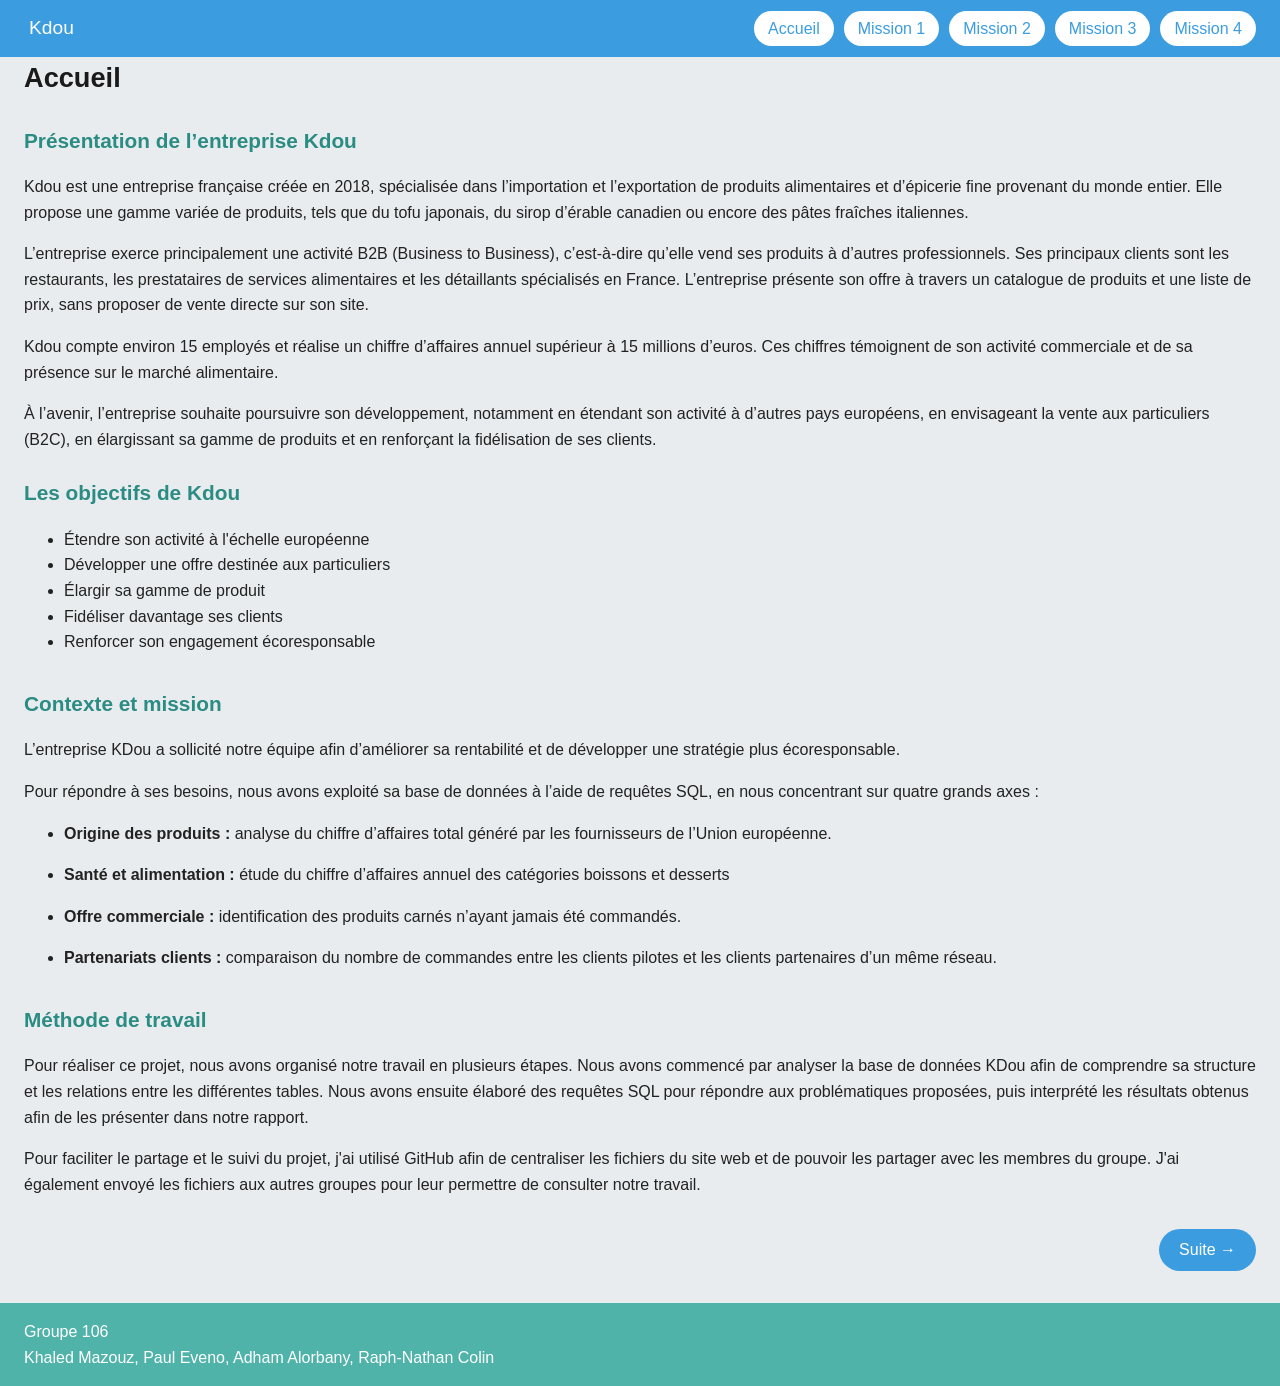
<file: index.html>
<!DOCTYPE html>
<html lang="fr">
<head>
    <meta charset="UTF-8">
    <meta name="viewport" content="width=device-width, initial-scale=1.0">
    <title>Accueil</title>
    <link rel="stylesheet" href="style.css">
</head>
<body>
    <header>
        <nav>
            <div>Kdou</div>
            <input type="checkbox" id="menu">
            <label for="menu">☰</label>

            <a href="index.html">Accueil</a>
            <a href="mission1.html">Mission 1</a>
            <a href="mission2.html">Mission 2</a>
            <a href="mission3.html">Mission 3</a>
            <a href="mission4.html">Mission 4</a>
        </nav>
    </header>
    <h1>Accueil</h1>
    <main>
        <section>
			<h2>Présentation de l’entreprise Kdou</h2>
        	<p>
				Kdou est une entreprise française créée en 2018, 
				spécialisée dans l’importation et l’exportation de produits alimentaires et d’épicerie fine provenant du monde entier. 
				Elle propose une gamme variée de produits, tels que du tofu japonais, du sirop d’érable canadien ou encore des pâtes fraîches italiennes.
        	</p>
        	<p>
            	L’entreprise exerce principalement une activité B2B (Business to Business), 
            	c’est-à-dire qu’elle vend ses produits à d’autres professionnels. 
            	Ses principaux clients sont les restaurants, les prestataires de services alimentaires et les détaillants spécialisés en France. 
            	L’entreprise présente son offre à travers un catalogue de produits et une liste de prix, 
            	sans proposer de vente directe sur son site.
        	</p>
        	<p>
            	Kdou compte environ 15 employés et réalise un chiffre d’affaires annuel supérieur à 15 millions d’euros. 
            	Ces chiffres témoignent de son activité commerciale et de sa présence sur le marché alimentaire.
        	</p>
        	<p>
            	À l’avenir, l’entreprise souhaite poursuivre son développement, 
            	notamment en étendant son activité à d’autres pays européens, 
            	en envisageant la vente aux particuliers (B2C), 
            	en élargissant sa gamme de produits et en renforçant la fidélisation de ses clients.
        	</p>
			<h2>Les objectifs de Kdou</h2>
			<ul>
				<li>Étendre son activité à l'échelle européenne</li>
				<li>Développer une offre destinée aux particuliers</li>
				<li>Élargir sa gamme de produit</li>
				<li>Fidéliser davantage ses clients</li>
				<li>Renforcer son engagement écoresponsable</li>
			</ul>
        </section>
        <section>
        	<h2>Contexte et mission</h2>
        	<p>
            	L’entreprise KDou a sollicité notre équipe afin d’améliorer 
            	sa rentabilité et de développer une stratégie plus écoresponsable.
        	</p>
        	<p>
            	Pour répondre à ses besoins, 
            	nous avons exploité sa base de données à l’aide de requêtes SQL, 
            	en nous concentrant sur quatre grands axes :
        	</p>
        	<ul>
            	<li>
                	<p> 
                    	<strong>Origine des produits :</strong>
                    	analyse du chiffre d’affaires total généré par les fournisseurs de l’Union européenne.
                	</p>
            	</li>
            	<li>
                	<p> 
                    	<strong>Santé et alimentation :</strong>
                    	étude du chiffre d’affaires annuel des catégories boissons et desserts
                	</p>
            	</li>
            	<li>
                	<p> 
                    	<strong>Offre commerciale :</strong>
                    	identification des produits carnés n’ayant jamais été commandés.
                	</p>
            	</li>
             	<li>
                	<p> 
                    	<strong>Partenariats clients :</strong>
                    	comparaison du nombre de commandes entre les clients pilotes et les clients partenaires d’un même réseau.
                	</p>
            	</li>
        	</ul>

        </section>
        <section>
        	<h2>Méthode de travail</h2>
        	<p>
            	Pour réaliser ce projet, nous avons organisé notre travail en plusieurs étapes. 
            	Nous avons commencé par analyser la base de données KDou afin de comprendre sa structure 
            	et les relations entre les différentes tables. Nous avons ensuite élaboré des requêtes SQL pour répondre aux problématiques proposées, 
            	puis interprété les résultats obtenus afin de les présenter dans notre rapport.
        	</p>
        	<p>
            	Pour faciliter le partage et le suivi du projet, 
            	j'ai utilisé GitHub afin de centraliser les fichiers du site web et de pouvoir 
            	les partager avec les membres du groupe. J'ai également envoyé 
            	les fichiers aux autres groupes pour leur permettre de consulter notre travail.
        	</p>
        </section>
    </main>
	<div class="suite">
        <a href="mission1.html">Suite →</a>
    </div>
    <footer>
        <div>Groupe 106</div>
        <div>Khaled Mazouz, Paul Eveno, Adham Alorbany, Raph-Nathan Colin</div>
    </footer>
</body>
</html>
</file>
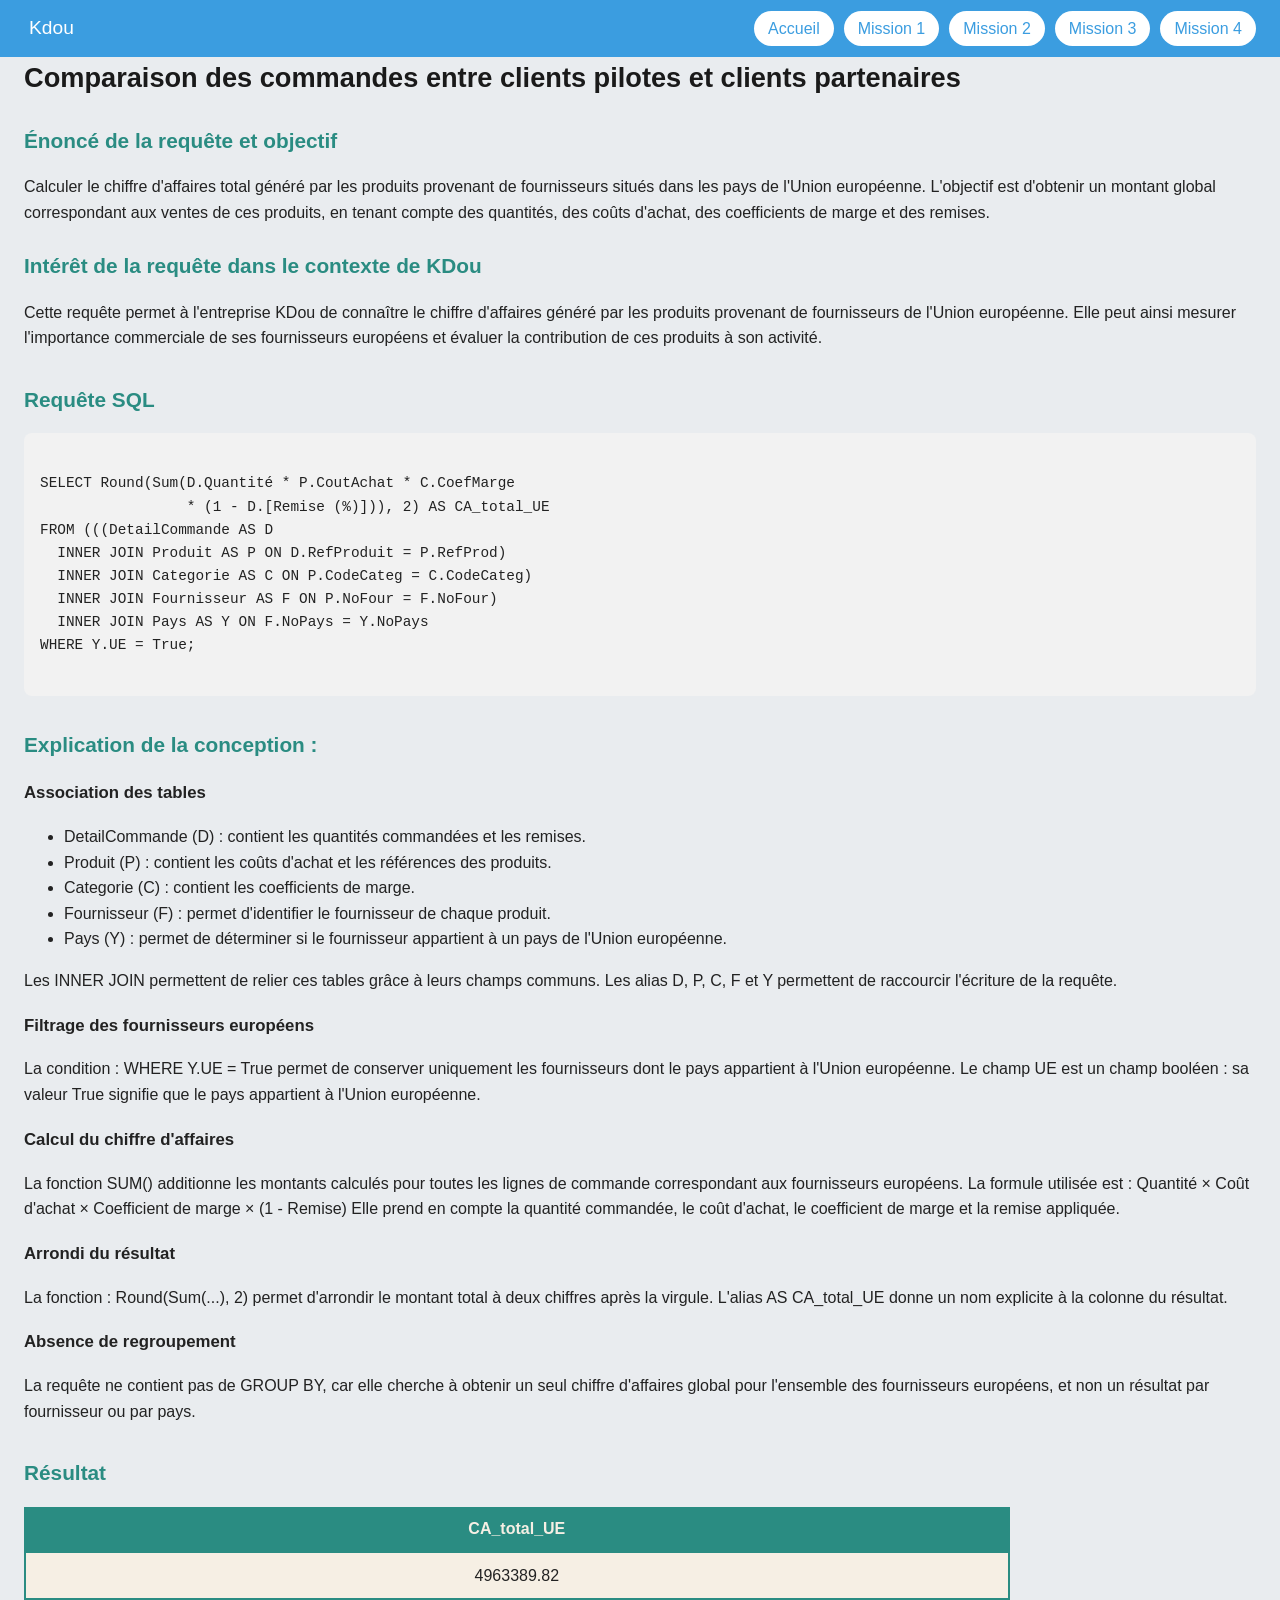
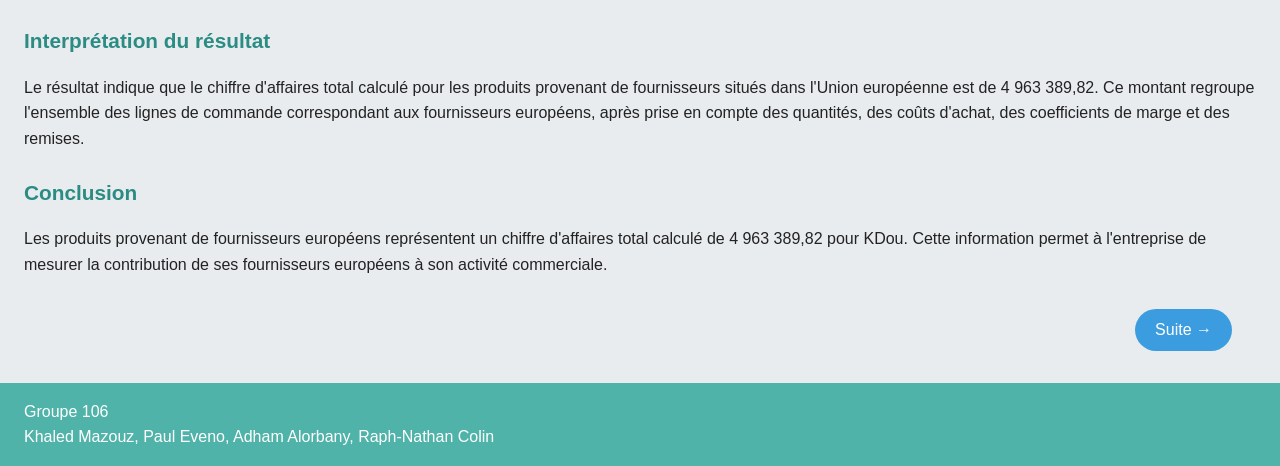
<file: mission1.html>
<!DOCTYPE html>
<html lang="fr">
<head>
    <meta charset="UTF-8">
    <meta name="viewport" content="width=device-width, initial-scale=1.0">
    <link rel="stylesheet" href="style.css">
    <title>Mission 4</title>
</head>
<body>
    <header>
        <nav>
            <div>Kdou</div>
            <input type="checkbox" id="menu">
            <label for="menu">☰</label>

            <a href="index.html">Accueil</a>
            <a href="mission1.html">Mission 1</a>
            <a href="mission2.html">Mission 2</a>
            <a href="mission3.html">Mission 3</a>
            <a href="mission4.html">Mission 4</a>
        </nav>
    </header>
    <h1>Comparaison des commandes entre clients pilotes et clients partenaires</h1>
    <main>
        <section>
            <h2> Énoncé de la requête et objectif</h2>
            <p>
                Calculer le chiffre d'affaires total généré par les produits provenant de fournisseurs situés dans les pays de l'Union européenne.

                L'objectif est d'obtenir un montant global correspondant aux ventes de ces produits, en tenant compte des quantités, des coûts d'achat, des coefficients de marge et des remises.
            </p>
            <h2>Intérêt de la requête dans le contexte de KDou</h2>
            <p>
                Cette requête permet à l'entreprise KDou de connaître le chiffre d'affaires généré par les produits provenant de fournisseurs de l'Union européenne.

                Elle peut ainsi mesurer l'importance commerciale de ses fournisseurs européens et évaluer la contribution de ces produits à son activité.
            </p>
        </section>
        <section>
            <h2>Requête SQL</h2>
            <pre><code> 
SELECT Round(Sum(D.Quantité * P.CoutAchat * C.CoefMarge
                 * (1 - D.[Remise (%)])), 2) AS CA_total_UE
FROM (((DetailCommande AS D
  INNER JOIN Produit AS P ON D.RefProduit = P.RefProd)
  INNER JOIN Categorie AS C ON P.CodeCateg = C.CodeCateg)
  INNER JOIN Fournisseur AS F ON P.NoFour = F.NoFour)
  INNER JOIN Pays AS Y ON F.NoPays = Y.NoPays
WHERE Y.UE = True;
            </code></pre>
        </section>
        <section>
            <h2>Explication de la conception :</h2>
            <h3>Association des tables</h3>
            <ul>
                <li>DetailCommande (D) : contient les quantités commandées et les remises.</li>
                <li>Produit (P) : contient les coûts d'achat et les références des produits.</li>
                <li>Categorie (C) : contient les coefficients de marge.</li>
                <li>Fournisseur (F) : permet d'identifier le fournisseur de chaque produit.</li>
                <li>Pays (Y) : permet de déterminer si le fournisseur appartient à un pays de l'Union européenne.</li>
            </ul>
            <p>
                Les INNER JOIN permettent de relier ces tables grâce à leurs champs communs.

                Les alias D, P, C, F et Y permettent de raccourcir l'écriture de la requête.
            </p>

            <h3>Filtrage des fournisseurs européens</h3>
            <p>
                La condition :

                WHERE Y.UE = True

                permet de conserver uniquement les fournisseurs dont le pays appartient à l'Union européenne.

                Le champ UE est un champ booléen : sa valeur True signifie que le pays appartient à l'Union européenne.
            </p>

            <h3>Calcul du chiffre d'affaires</h3>
            <p>
                La fonction SUM() additionne les montants calculés pour toutes les lignes de commande correspondant aux fournisseurs européens.

                La formule utilisée est :

                Quantité × Coût d'achat × Coefficient de marge × (1 - Remise)

                Elle prend en compte la quantité commandée, le coût d'achat, le coefficient de marge et la remise appliquée.
            </p>

            <h3>Arrondi du résultat</h3>
            <p>
                La fonction :

                Round(Sum(...), 2)

                permet d'arrondir le montant total à deux chiffres après la virgule.

                L'alias AS CA_total_UE donne un nom explicite à la colonne du résultat.
            </p>
            <h3>Absence de regroupement</h3>

            <p>
                La requête ne contient pas de GROUP BY, car elle cherche à obtenir un seul chiffre d'affaires global pour l'ensemble des fournisseurs européens, et non un résultat par fournisseur ou par pays.
            </p>
        </section>
        <section>
            <h2>Résultat</h2>
            <table>
                <thead>
                    <tr>
                     <th>CA_total_UE</th>
                    </tr>
                </thead>
                <tbody>
                    <tr>
                        <td>4963389.82</td>
                    </tr>
                </tbody>
            </table>
            <h2>Interprétation du résultat</h2>
            <p>
                Le résultat indique que le chiffre d'affaires total calculé pour les produits provenant de fournisseurs situés dans l'Union européenne est de 4 963 389,82.

                Ce montant regroupe l'ensemble des lignes de commande correspondant aux fournisseurs européens, après prise en compte des quantités, des coûts d'achat, des coefficients de marge et des remises.
            <h2>Conclusion</h2>

            <p>
                Les produits provenant de fournisseurs européens représentent un chiffre d'affaires total calculé de 4 963 389,82 pour KDou. 
                Cette information permet à l'entreprise de mesurer la contribution de ses fournisseurs européens à son activité commerciale.
            </p>
        </section>
        <div class="suite">
            <a href="mission2.html">Suite →</a>
        </div>
    </main>    
    <footer>
        <div>Groupe 106</div>
        <div>Khaled Mazouz, Paul Eveno, Adham Alorbany, Raph-Nathan Colin</div>
    </footer>
</body>
</html>
</file>
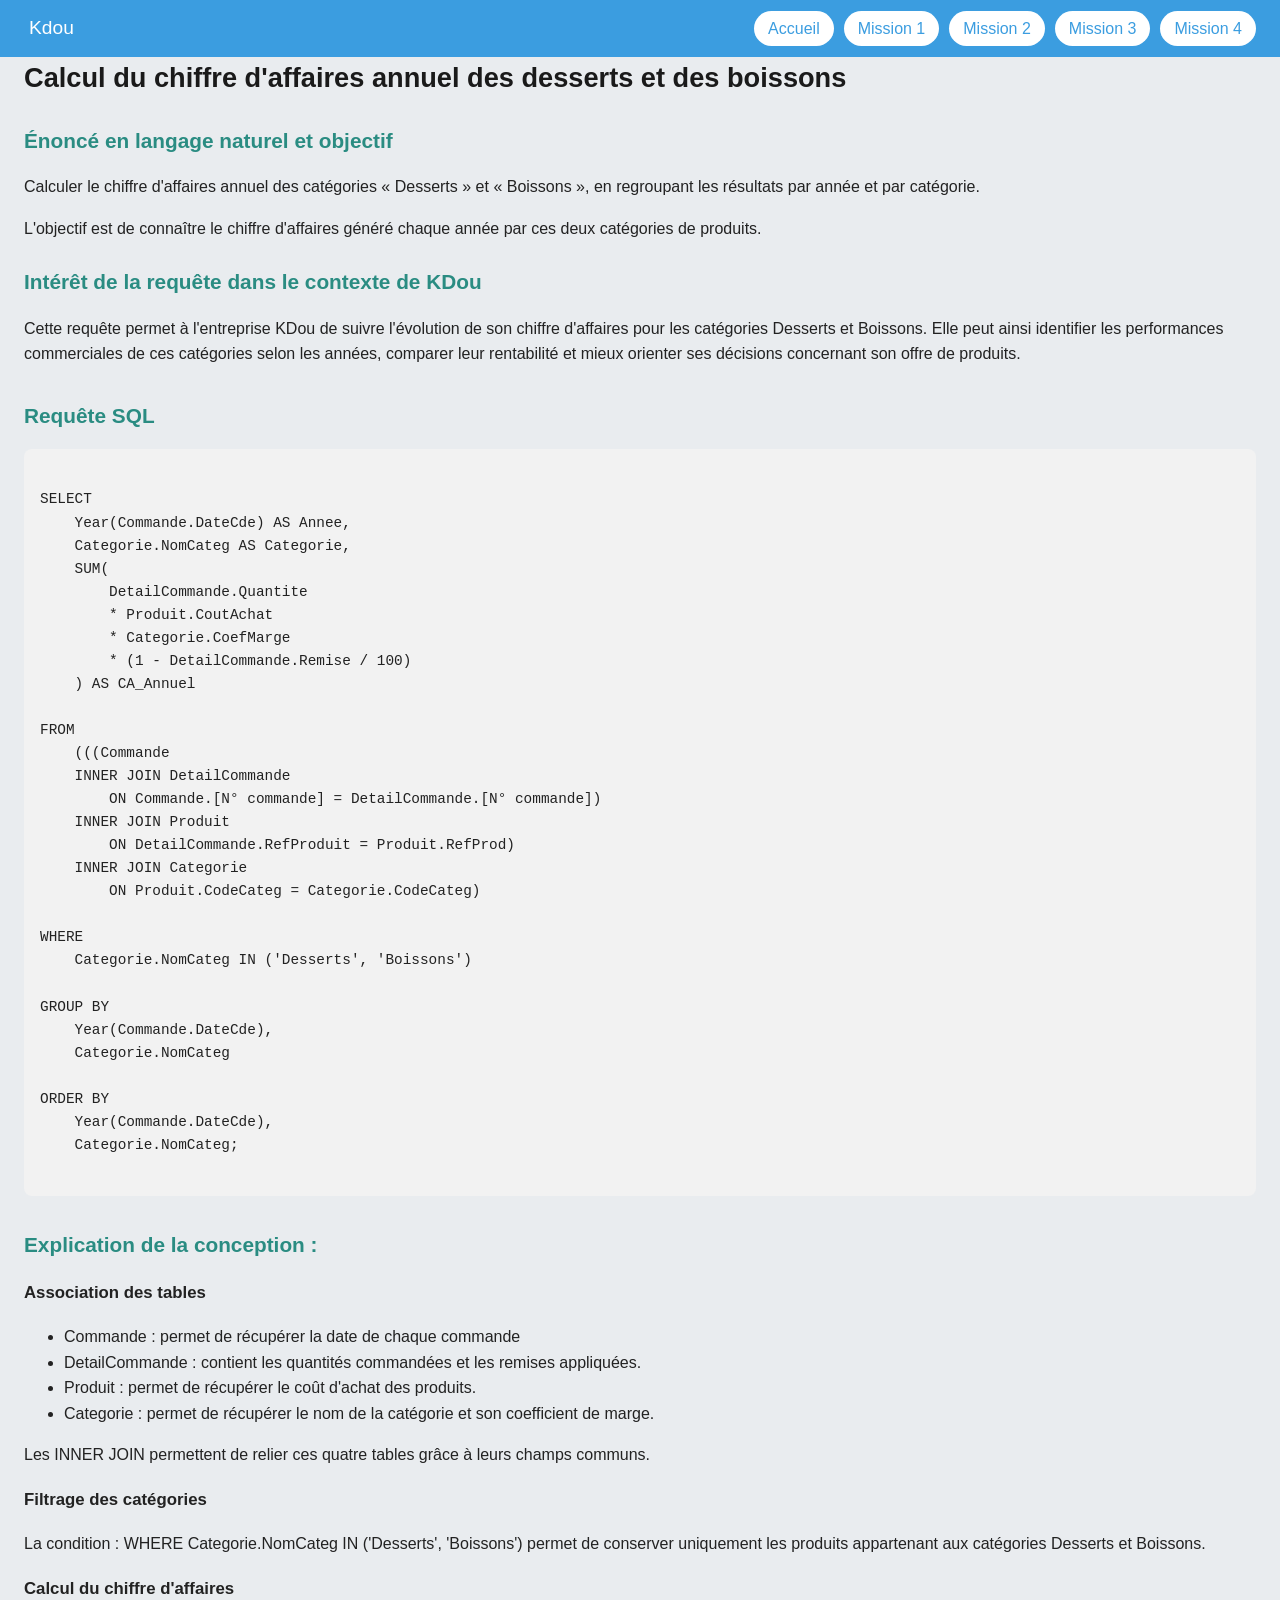
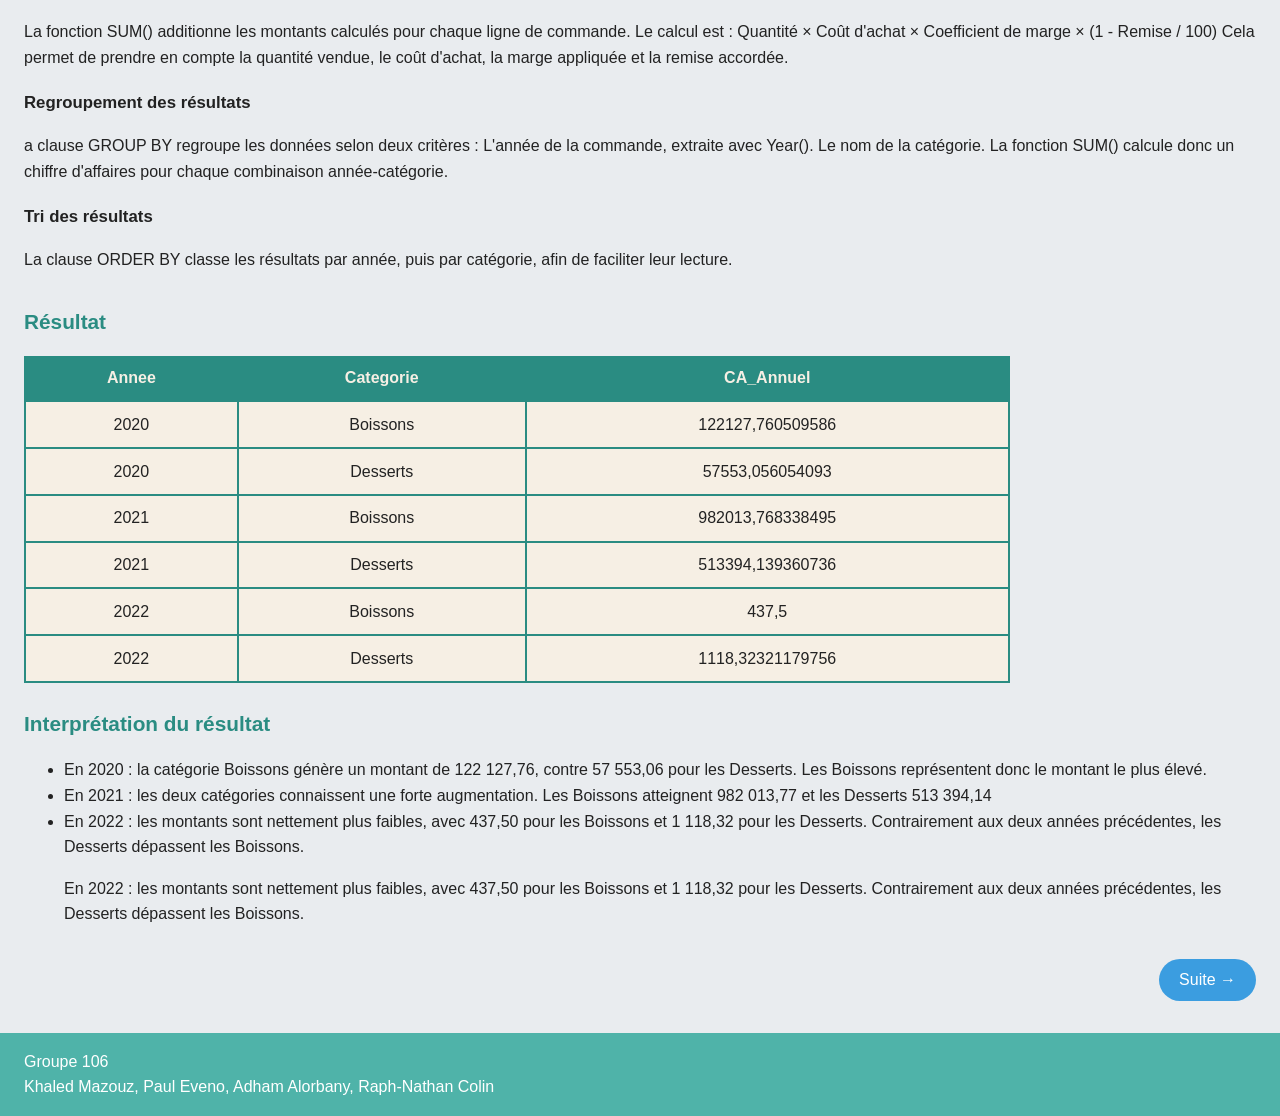
<file: mission2.html>
<!DOCTYPE html>
<html lang="fr">
<head>
    <meta charset="UTF-8">
    <meta name="viewport" content="width=device-width, initial-scale=1.0">
    <link rel="stylesheet" href="style.css">
    <title>Mission 4</title>
</head>
<body>
    <header>
        <nav>
            <div>Kdou</div>
            <input type="checkbox" id="menu">
            <label for="menu">☰</label>

            <a href="index.html">Accueil</a>
            <a href="mission1.html">Mission 1</a>
            <a href="mission2.html">Mission 2</a>
            <a href="mission3.html">Mission 3</a>
            <a href="mission4.html">Mission 4</a>
        </nav>
    </header>
    <h1>Calcul du chiffre d'affaires annuel des desserts et des boissons</h1>
    <main>
        <section>
            <h2>Énoncé en langage naturel et objectif</h2>
            <p>
                Calculer le chiffre d'affaires annuel des catégories « Desserts » et « Boissons », 
                en regroupant les résultats par année et par catégorie.
            </p>

            <p>
                L'objectif est de connaître 
                le chiffre d'affaires généré chaque année par ces deux catégories de produits.
            </p>
            <h2>Intérêt de la requête dans le contexte de KDou</h2>
            <p>
                Cette requête permet à l'entreprise KDou de suivre l'évolution de son chiffre d'affaires 
                pour les catégories Desserts et Boissons. Elle peut ainsi identifier les performances commerciales de ces catégories selon les années, comparer 
                leur rentabilité et mieux orienter ses décisions concernant son offre de produits.
            </p>
        </section>
        <section>
            <h2>Requête SQL</h2>
            <pre><code> 
SELECT
    Year(Commande.DateCde) AS Annee,
    Categorie.NomCateg AS Categorie,
    SUM(
        DetailCommande.Quantite
        * Produit.CoutAchat
        * Categorie.CoefMarge
        * (1 - DetailCommande.Remise / 100)
    ) AS CA_Annuel

FROM
    (((Commande
    INNER JOIN DetailCommande
        ON Commande.[N° commande] = DetailCommande.[N° commande])
    INNER JOIN Produit
        ON DetailCommande.RefProduit = Produit.RefProd)
    INNER JOIN Categorie
        ON Produit.CodeCateg = Categorie.CodeCateg)

WHERE
    Categorie.NomCateg IN ('Desserts', 'Boissons')

GROUP BY
    Year(Commande.DateCde),
    Categorie.NomCateg

ORDER BY
    Year(Commande.DateCde),
    Categorie.NomCateg;
            </code></pre>
        </section>
        <section>
            <h2>Explication de la conception :</h2>
            <h3>Association des tables</h3>
            <ul>
                <li>Commande : permet de récupérer la date de chaque commande</li>
                <li>DetailCommande : contient les quantités commandées et les remises appliquées.</li>
                <li>Produit : permet de récupérer le coût d'achat des produits.</li>
                <li>Categorie : permet de récupérer le nom de la catégorie et son coefficient de marge.</li>
            </ul>
            <div>Les INNER JOIN permettent de relier ces quatre tables grâce à leurs champs communs.</div>
        
            <h3>Filtrage des catégories</h3>
            <p>
                La condition :

                WHERE Categorie.NomCateg IN ('Desserts', 'Boissons')

                permet de conserver uniquement les produits appartenant aux catégories Desserts et Boissons.
            </p>

            <h3>Calcul du chiffre d'affaires</h3>
            <p>
                La fonction SUM() additionne les montants calculés pour chaque ligne de commande.

                Le calcul est :

                Quantité × Coût d'achat × Coefficient de marge × (1 - Remise / 100)

                Cela permet de prendre en compte la quantité vendue, 
                le coût d'achat, la marge appliquée et la remise accordée.
            </p>

            <h3>Regroupement des résultats</h3>
            <p>
                a clause GROUP BY regroupe les données selon deux critères :

                L'année de la commande, extraite avec Year().

                Le nom de la catégorie.

                La fonction SUM() calcule donc un chiffre d'affaires pour chaque combinaison 
                année-catégorie.
            </p>

            <h3>Tri des résultats</h3>

            <p> 
                La clause ORDER BY classe les résultats par année, 
                puis par catégorie, afin de faciliter leur lecture.
            </p>
        </section>
        <section>
            <h2>Résultat</h2>
            <table>
                <thead>
                    <tr>
                        <th>Annee</th>
                        <th>Categorie</th>
                        <th>CA_Annuel</th>
                    </tr>
                </thead>
                <tbody>
                    <tr>
                        <td>2020</td>
                        <td>Boissons</td>
                        <td>122127,760509586</td>
                    </tr>
                    <tr>
                        <td>2020</td>
                        <td>Desserts</td>
                        <td>57553,056054093</td>
                    </tr>
                    <tr>
                        <td>2021</td>
                        <td>Boissons</td>
                        <td>982013,768338495</td>
                    </tr>
                    <tr>
                        <td>2021</td>
                        <td>Desserts</td>
                        <td>513394,139360736</td>
                    </tr>
                    <tr>
                        <td>2022</td>
                        <td>Boissons</td>
                        <td>437,5</td>
                    </tr>
                    <tr>
                        <td>2022</td>
                        <td>Desserts</td>
                        <td>1118,32321179756</td>
                    </tr>
                </tbody>
            </table>
            <h2>Interprétation du résultat</h2>
            <ul>
                <li>En 2020 : la catégorie Boissons génère un montant de 122 127,76, contre 57 553,06 pour les Desserts. 
                    Les Boissons représentent donc le montant le plus élevé.
                </li>
                <li>
                    En 2021 : les deux catégories connaissent une forte augmentation. 
                    Les Boissons atteignent 982 013,77 et les Desserts 513 394,14
                </li>
                <li>
                    En 2022 : les montants sont nettement plus faibles, 
                    avec 437,50 pour les Boissons et 1 118,32 pour les Desserts. 
                    Contrairement aux deux années précédentes, 
                    les Desserts dépassent les Boissons.
                </li>
                <p>
                    En 2022 : les montants sont nettement plus faibles, 
                    avec 437,50 pour les Boissons et 1 118,32 pour les Desserts. 
                    Contrairement aux deux années précédentes, 
                    les Desserts dépassent les Boissons.
                </p>
            </ul>
        </section>
    </main>
    <div class="suite">
        <a href="mission3.html">Suite →</a>
    </div>    
    <footer>
        <div>Groupe 106</div>
        <div>Khaled Mazouz, Paul Eveno, Adham Alorbany, Raph-Nathan Colin</div>
    </footer>
</body>
</html>
</file>
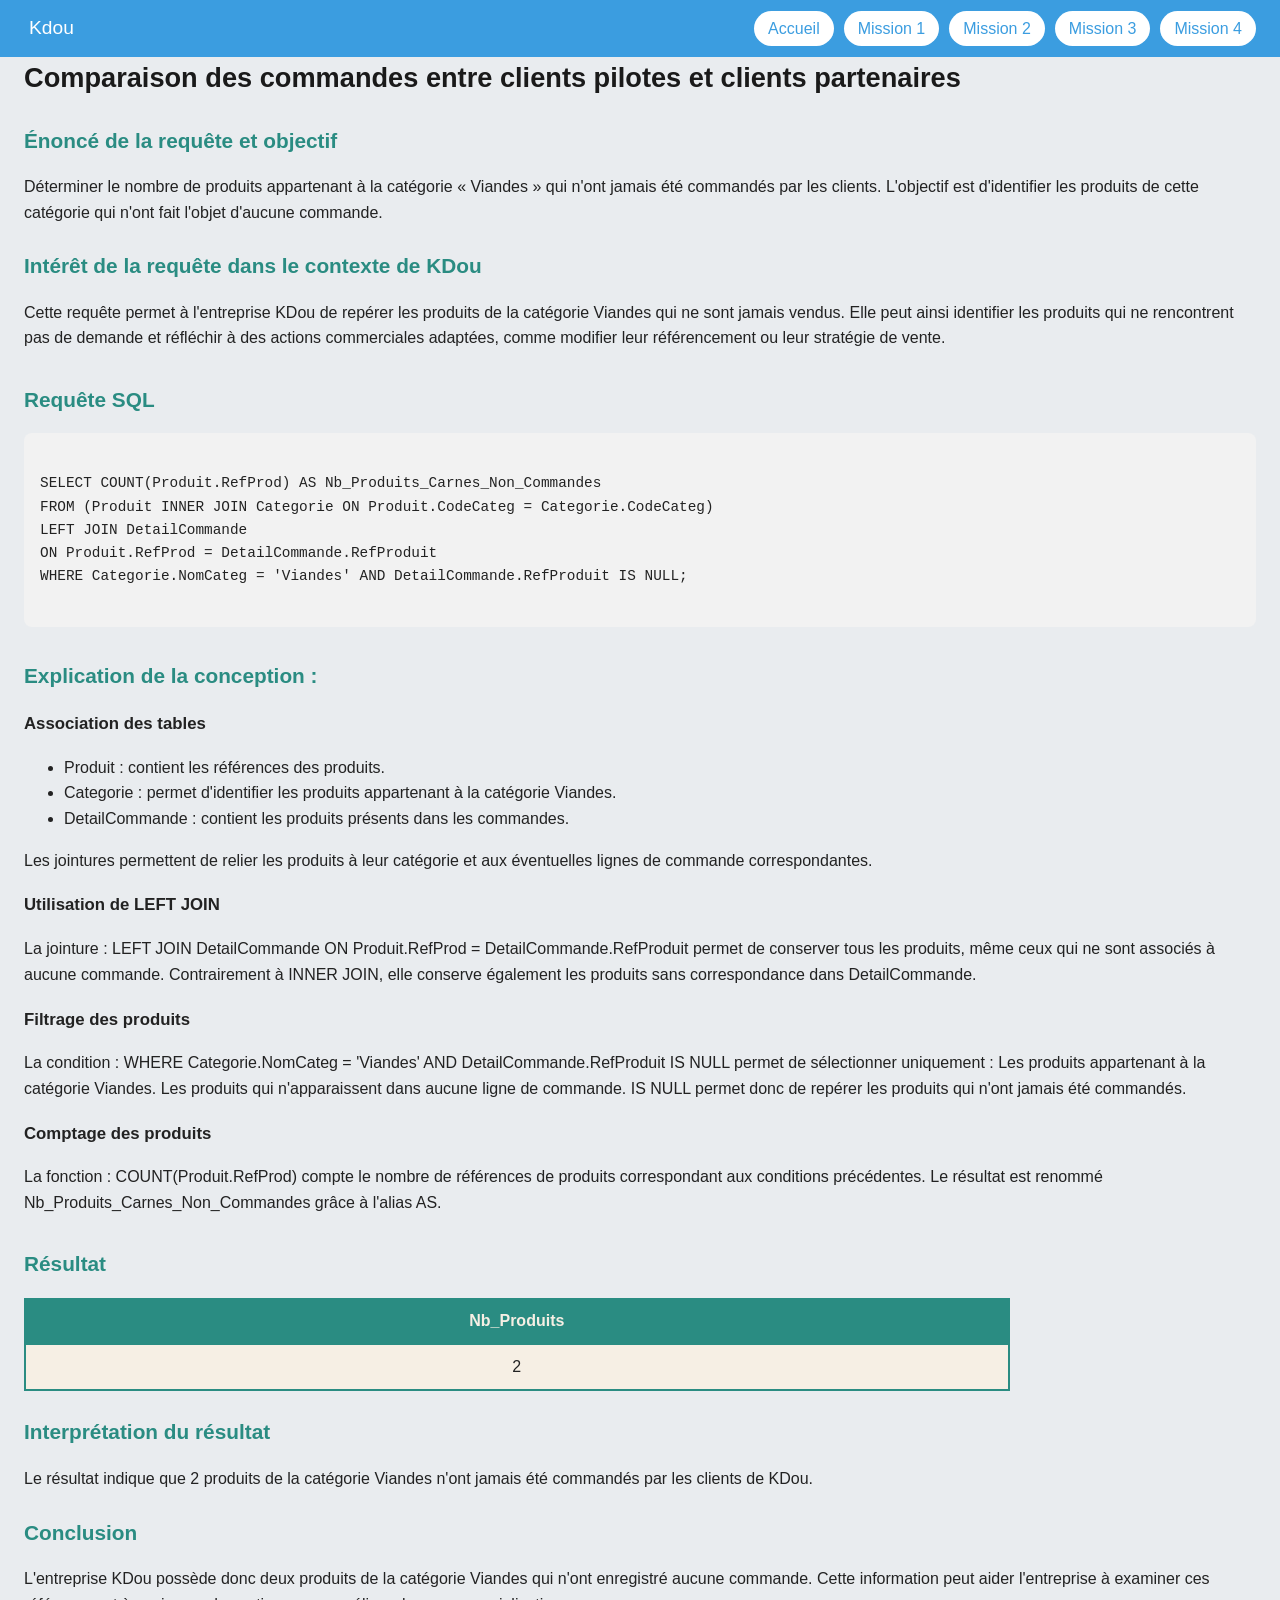
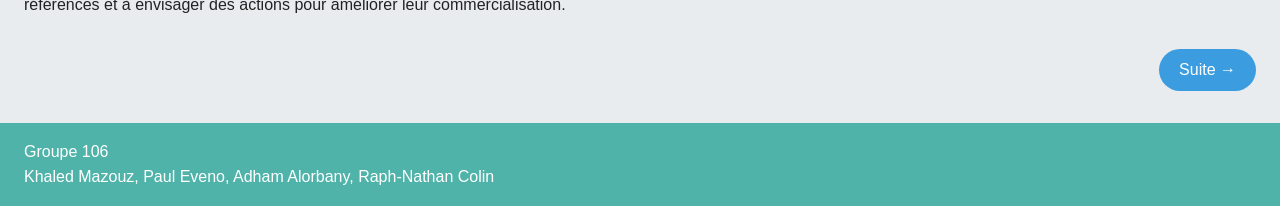
<file: mission3.html>
<!DOCTYPE html>
<html lang="fr">
<head>
    <meta charset="UTF-8">
    <meta name="viewport" content="width=device-width, initial-scale=1.0">
    <link rel="stylesheet" href="style.css">
    <title>Mission 4</title>
</head>
<body>
    <header>
        <nav>
            <div>Kdou</div>
            <input type="checkbox" id="menu">
            <label for="menu">☰</label>

            <a href="index.html">Accueil</a>
            <a href="mission1.html">Mission 1</a>
            <a href="mission2.html">Mission 2</a>
            <a href="mission3.html">Mission 3</a>
            <a href="mission4.html">Mission 4</a>
        </nav>
    </header>
    <h1>Comparaison des commandes entre clients pilotes et clients partenaires</h1>
    <main>
        <section>
            <h2> Énoncé de la requête et objectif</h2>
            <p>
                Déterminer le nombre de produits appartenant à la catégorie « Viandes » qui n'ont jamais été commandés par les clients.

                L'objectif est d'identifier les produits de cette catégorie qui n'ont fait l'objet d'aucune commande.
            </p>
            <h2>Intérêt de la requête dans le contexte de KDou</h2>
            <p>
                Cette requête permet à l'entreprise KDou de repérer les produits de la catégorie Viandes qui ne sont jamais vendus. 
                Elle peut ainsi identifier les produits qui ne rencontrent pas de demande et réfléchir à 
                des actions commerciales adaptées, comme modifier leur référencement ou leur stratégie de vente.
            </p>
        </section>
        <section>
            <h2>Requête SQL</h2>
            <pre><code> 
SELECT COUNT(Produit.RefProd) AS Nb_Produits_Carnes_Non_Commandes
FROM (Produit INNER JOIN Categorie ON Produit.CodeCateg = Categorie.CodeCateg)
LEFT JOIN DetailCommande
ON Produit.RefProd = DetailCommande.RefProduit
WHERE Categorie.NomCateg = 'Viandes' AND DetailCommande.RefProduit IS NULL;
            </code></pre>
        </section>
        <section>
            <h2>Explication de la conception :</h2>
            <h3>Association des tables</h3>
            <ul>
                <li>Produit : contient les références des produits.</li>
                <li>Categorie : permet d'identifier les produits appartenant à la catégorie Viandes.</li>
                <li>DetailCommande : contient les produits présents dans les commandes.</li>
            </ul>
            <p>
                Les jointures permettent de relier les produits à leur catégorie et aux éventuelles lignes de commande correspondantes.
            </p>

            <h3>Utilisation de LEFT JOIN</h3>
            <p>
                La jointure :

                LEFT JOIN DetailCommande
                ON Produit.RefProd = DetailCommande.RefProduit

                permet de conserver tous les produits, même ceux qui ne sont associés à aucune commande.

                Contrairement à INNER JOIN, elle conserve également les produits sans correspondance dans DetailCommande.
            </p>

            <h3>Filtrage des produits</h3>
            <p>
                La condition :

                WHERE Categorie.NomCateg = 'Viandes'
                AND DetailCommande.RefProduit IS NULL

                permet de sélectionner uniquement :

                Les produits appartenant à la catégorie Viandes.

                Les produits qui n'apparaissent dans aucune ligne de commande.

                IS NULL permet donc de repérer les produits qui n'ont jamais été commandés.
            </p>

            <h3>Comptage des produits</h3>
            <p>
                La fonction :

                COUNT(Produit.RefProd)

                compte le nombre de références de produits correspondant aux conditions précédentes.

                Le résultat est renommé Nb_Produits_Carnes_Non_Commandes grâce à l'alias AS.
            </p>
        </section>
        <section>
            <h2>Résultat</h2>
            <table>
                <thead>
                    <tr>
                        <th>Nb_Produits</th>
                    </tr>
                </thead>
                <tbody>
                    <tr>
                        <td>2</td>
                    </tr>
                </tbody>
            </table>
            <h2>Interprétation du résultat</h2>
            <p>
                Le résultat indique que 2 produits de la catégorie Viandes n'ont jamais été commandés par les clients de KDou.
            </p>
            <h2>Conclusion</h2>

            <p>
                L'entreprise KDou possède donc deux produits de la catégorie Viandes qui n'ont enregistré aucune commande. 
                Cette information peut aider l'entreprise à examiner ces références et à envisager des actions pour améliorer leur commercialisation.
            </p>
        </section>
    </main>
    <div class="suite">
        <a href="mission4.html">Suite →</a>
    </div>    
    <footer>
        <div>Groupe 106</div>
        <div>Khaled Mazouz, Paul Eveno, Adham Alorbany, Raph-Nathan Colin</div>
    </footer>
</body>
</html>
</file>
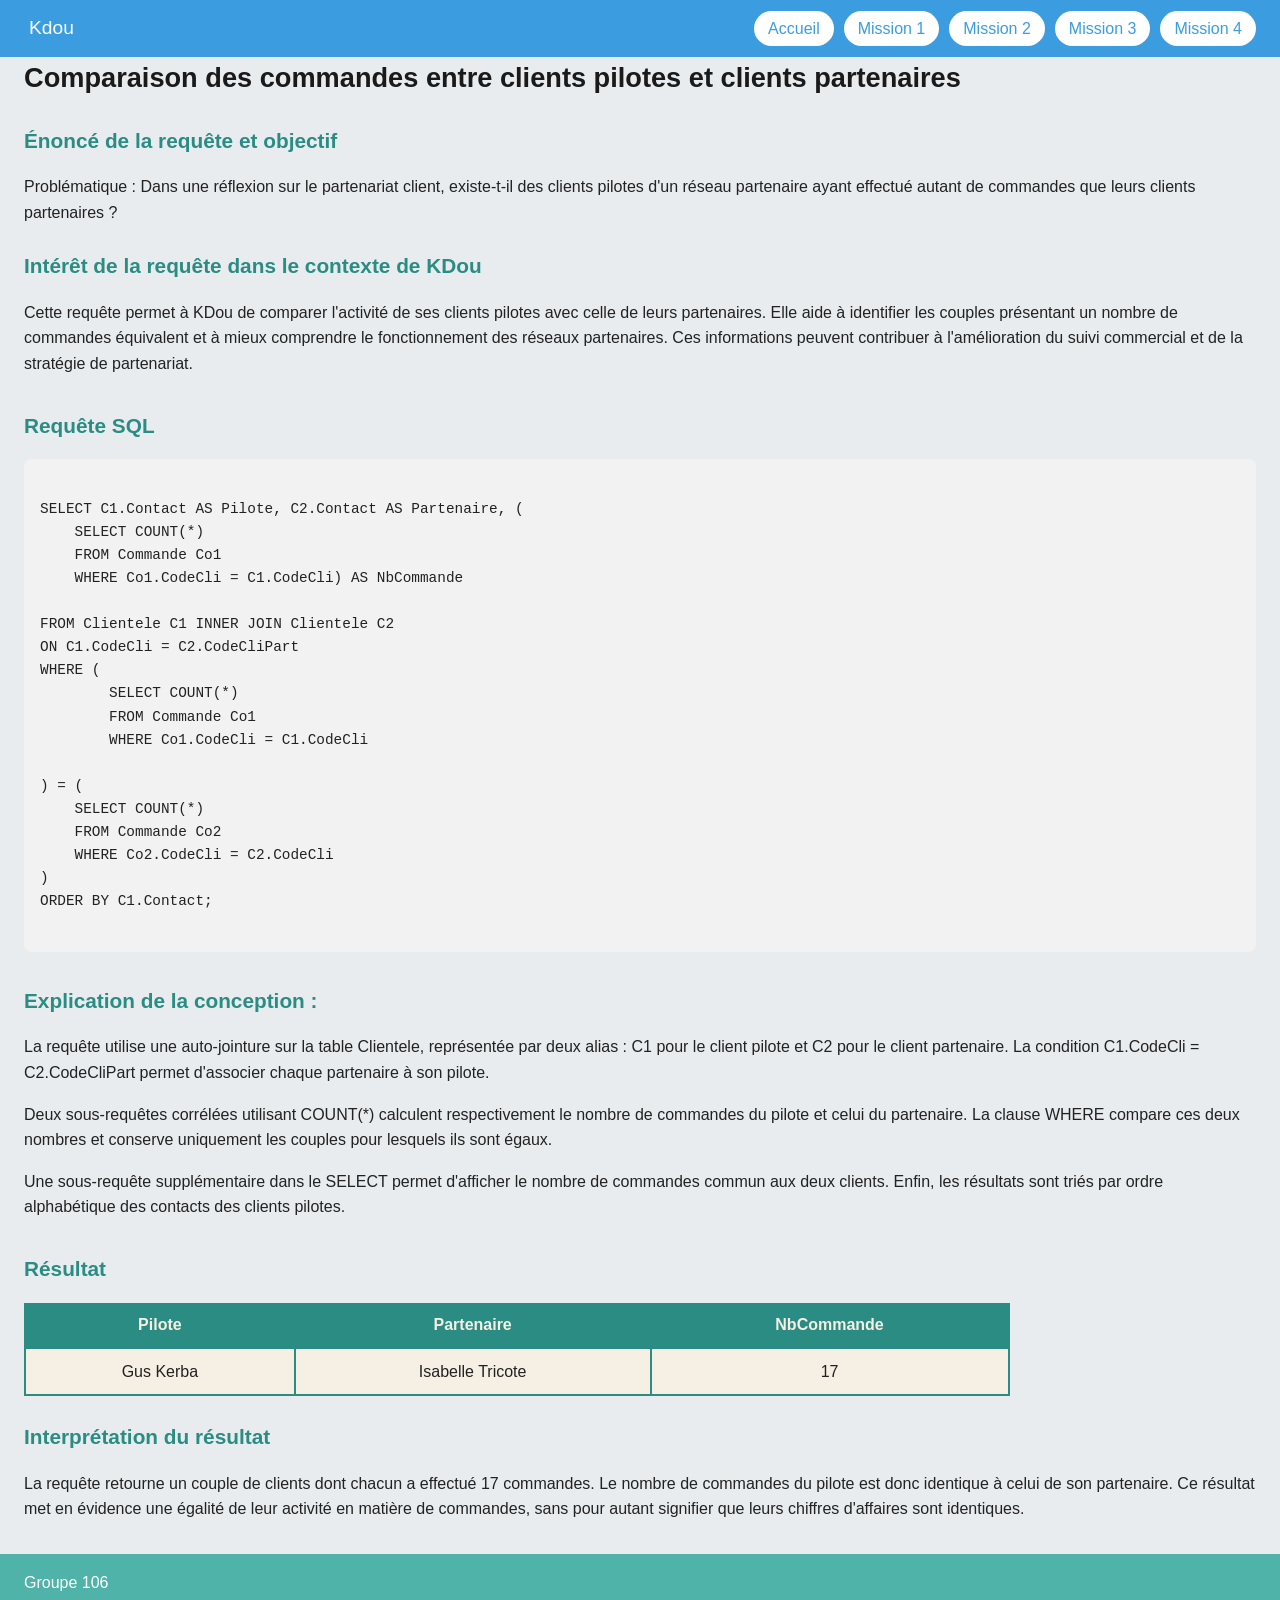
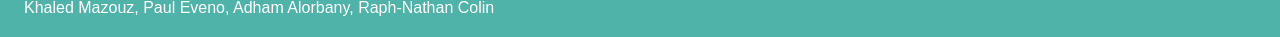
<file: mission4.html>
<!DOCTYPE html>
<html lang="fr">
<head>
    <meta charset="UTF-8">
    <meta name="viewport" content="width=device-width, initial-scale=1.0">
    <link rel="stylesheet" href="style.css">
    <title>Mission 4</title>
</head>
<body>
    <header>
        <nav>
            <div>Kdou</div>
            <input type="checkbox" id="menu">
            <label for="menu">☰</label>

            <a href="index.html">Accueil</a>
            <a href="mission1.html">Mission 1</a>
            <a href="mission2.html">Mission 2</a>
            <a href="mission3.html">Mission 3</a>
            <a href="mission4.html">Mission 4</a>
        </nav>
    </header>
    <h1>Comparaison des commandes entre clients pilotes et clients partenaires</h1>
    <main>
        <section>
        	<h2> Énoncé de la requête et objectif</h2>
        	<p>
            	Problématique : Dans une réflexion sur le partenariat client, 
            	existe-t-il des clients pilotes d'un réseau partenaire ayant 
            	effectué autant de commandes que leurs clients partenaires ?
        	</p>
        	<h2>Intérêt de la requête dans le contexte de KDou</h2>
        	<p>
            	Cette requête permet à KDou de comparer l'activité de ses clients pilotes avec celle de leurs partenaires. 
            	Elle aide à identifier les couples présentant un nombre de commandes équivalent et à mieux comprendre le fonctionnement des réseaux partenaires. Ces informations peuvent 
            	contribuer à l'amélioration du suivi commercial et de la stratégie de partenariat.
        	</p>
        </section>
        <section>
        	<h2>Requête SQL</h2>
        	<pre><code> 
SELECT C1.Contact AS Pilote, C2.Contact AS Partenaire, (                         
    SELECT COUNT(*)
    FROM Commande Co1
    WHERE Co1.CodeCli = C1.CodeCli) AS NbCommande

FROM Clientele C1 INNER JOIN Clientele C2
ON C1.CodeCli = C2.CodeCliPart
WHERE (
	SELECT COUNT(*)
	FROM Commande Co1
	WHERE Co1.CodeCli = C1.CodeCli

) = (
    SELECT COUNT(*)
    FROM Commande Co2
    WHERE Co2.CodeCli = C2.CodeCli
)
ORDER BY C1.Contact;
        	</code></pre>
        </section>
        <section>
        	<h2>Explication de la conception :</h2>
        	<p>
            	La requête utilise une auto-jointure sur la table Clientele, 
            	représentée par deux alias : C1 pour le client pilote et C2 pour le client partenaire. 
            	La condition C1.CodeCli = C2.CodeCliPart permet d'associer chaque partenaire à son pilote.
        	</p>

        	<p>
            	Deux sous-requêtes corrélées utilisant COUNT(*) calculent respectivement le nombre de commandes du pilote et celui du partenaire. 
            	La clause WHERE compare ces deux nombres 
            	et conserve uniquement les couples pour lesquels ils sont égaux.
        	</p>

        	<p>
            	Une sous-requête supplémentaire dans le SELECT permet d'afficher le nombre de commandes commun aux deux clients. Enfin, 
            	les résultats sont triés par ordre alphabétique des contacts des clients pilotes.
        	</p>
        </section>
        <section>
        	<h2>Résultat</h2>
        	<table>
            	<thead>
                	<tr>
                 		<th>Pilote</th>
                 		<th>Partenaire</th>
                 		<th>NbCommande</th>
                	</tr>
            	</thead>
            	<tbody>
                	<tr>
                    	<td>Gus Kerba </td>
                    	<td>Isabelle Tricote</td>
                    	<td>17</td>
                	</tr>
            	</tbody>
        	</table>
        	<h2>Interprétation du résultat</h2>
        	<p>
            	La requête retourne un couple de clients dont chacun a effectué 17 commandes. 
            	Le nombre de commandes du pilote est donc identique à celui de son partenaire. 
            	Ce résultat met en évidence une égalité de leur activité en matière de commandes, 
            	sans pour autant signifier que leurs chiffres d'affaires sont identiques.
        	</p>
        </section>
    </main>    
    <footer>
        <div>Groupe 106</div>
        <div>Khaled Mazouz, Paul Eveno, Adham Alorbany, Raph-Nathan Colin</div>
    </footer>
</body>
</html>
</file>
<file: style.css>
* {
    box-sizing: border-box;
}

body {
    background-color: #e9ecef;
    margin: 0;
    margin-top: 3.5rem;
    padding: 0;
    font-family: Verdana, Geneva, Tahoma, sans-serif;
    line-height: 1.6;
    color: #222;
}

nav {
    display: flex;
    position: fixed;
    top: 0;
    z-index: 1000;
    width: 100%;
    justify-content: right;
    align-items: center;
    padding: 0.5rem 1.5rem;
    background-color: #3b9de0;
    gap: 10px;
}

nav div:first-child {
    margin-right: auto;
    padding: 5px;
    font-size: 1.2rem;
    color: white;
}

nav label[for="menu"] {
    display: none;
}

#menu {
    display: none;
}

nav a {
    background-color: white;
    color: #3b9de0;
    text-decoration: none;
    border-radius: 25px;
    padding: 5px 14px;
}

nav a:hover {
    background-color: #4fb3a9;
    color: white;
}

h1 {
    margin: 2rem 0 1rem;
    padding: 0 1.5rem;
    font-size: 1.7rem;
    color: #1a1a1a;
}

main {
    padding: 0 1.5rem;
}

section {
    margin-bottom: 2rem;
}

h2 {
    font-size: 1.3rem;
    margin-top: 1.5rem;
    color: #2a8c82;
}

h3 {
    font-size: 1.05rem;
    margin-top: 1.2rem;
}

pre {
    background-color: #f2f2f2;
    padding: 1rem;
    border-radius: 8px;
    overflow-x: auto;
    font-size: 0.9rem;
}

table {
    width: 80%;
    margin: 1rem 0;
    border-collapse: collapse;
}

td, th {
    text-align: center;
    padding: 0.6rem;
    border-bottom: 2px solid #2a8c82;
    border-left: 2px solid #2a8c82;
    border-right: 2px solid #2a8c82;
}

thead {
    background-color: #2a8c82;
    color: #f6efe4;
}

tbody {
    background-color: #f6efe4;
}

footer {
    width: 100%;
    margin-top: 2rem;
    padding: 1rem 1.5rem;
    color: white;
    background-color: #4fb3a9;
}

.suite {
    margin: 2rem 0;
    padding: 0 1.5rem;
    text-align: right;
}

.suite a {
    display: inline-block;
    background-color: #3b9de0;
    color: white;
    text-decoration: none;
    padding: 8px 20px;
    border-radius: 25px;
}

.suite a:hover {
    background-color: #4fb3a9;
}

@media (max-width: 768px) {

    footer {
        position: static;
        margin-top: 2rem;
    }

    nav {
        flex-wrap: wrap;
        position: fixed;
        width: 100%;
        top: 0;
    }

    nav a {
        display: none;
    }

    nav label[for="menu"] {
        display: block;
        padding: 5px;
        font-size: 1.2rem;
        color: white;
        cursor: pointer;
    }

    #menu:checked ~ a {
        display: flex;
        width: 100%;
    }

    #menu:not(:checked) ~ a {
        display: none;
    }

    h1 {
        font-size: 1.4rem;
    }

    table {
        width: 100%;
    }
}
</file>
